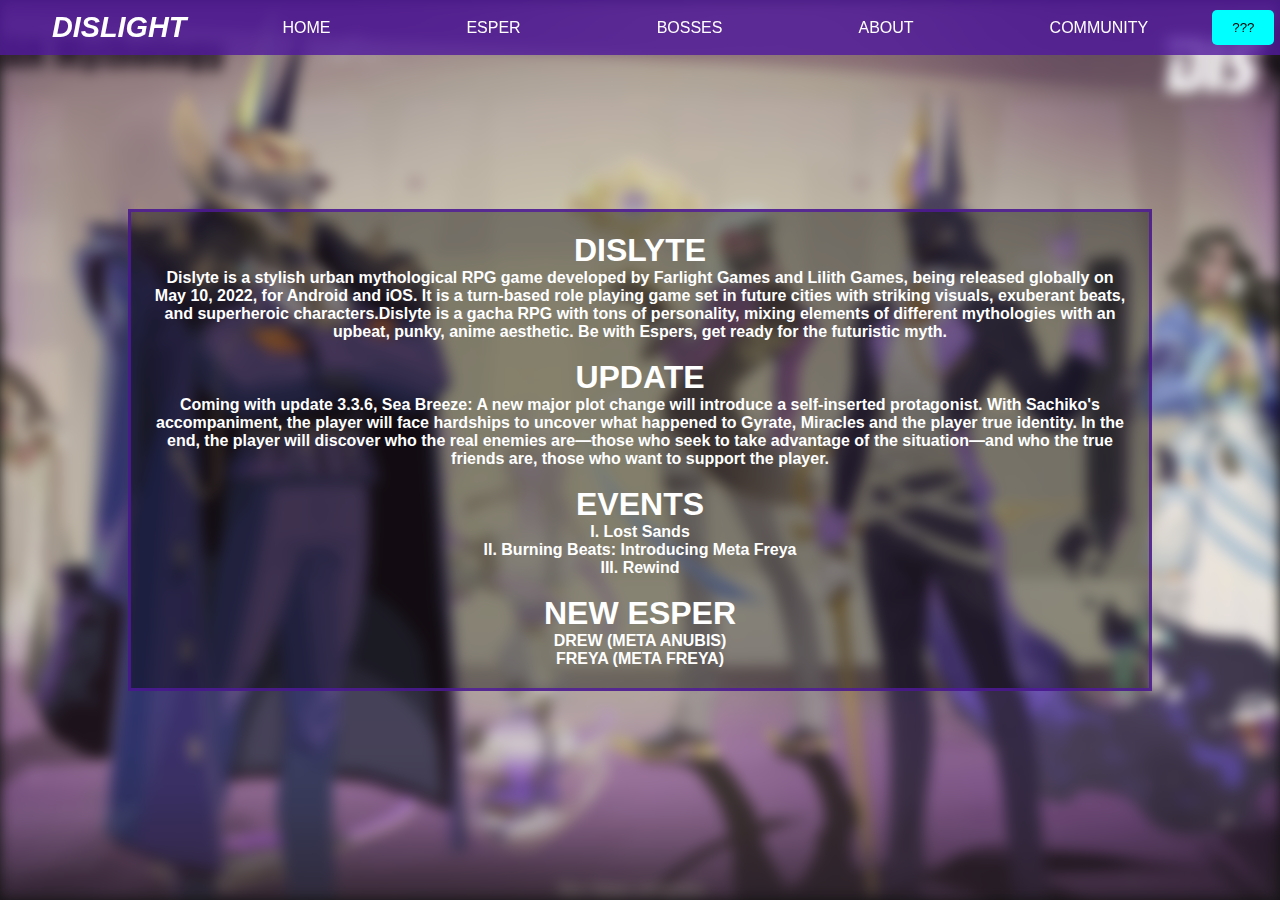
<file: as2a.html>
<!DOCTYPE html>
<html lang="en">
<head>
    <meta charset="UTF-8">
    <meta name="viewport" content="width=device-width, initial-scale=1.0">
    <link rel="stylesheet" href="as2acss.css">
    <title>ABOUT</title>
</head>
<body>
    <div class="navbar-inner" id="nav1">
        <nav class="navbar">
            <div class="logo">DISLIGHT</div>
            <ul class="nav-items">
                <li><a href="as2.html">HOME</a></li>
                <li><a href="as2e.html">ESPER</a></li>
                 
                <li><a href="as2bo.html">BOSSES</a></li>
                <li><a href="as2a.html">ABOUT</a></li>
                <li><a href="as2c.html">COMMUNITY</a></li>
            </ul>
            <button class="play-button">???</button>
        </nav>
    </div>
</body>

<div class="bg-image"></div>

<div class="bg-text">
  <h1>DISLYTE</h1>
  <p>Dislyte is a stylish urban mythological RPG game developed by Farlight Games and Lilith Games, being released globally on May 10, 2022, for Android and iOS. 
    It is a turn-based role playing game set in future cities with striking visuals, exuberant beats, and superheroic characters.Dislyte is a gacha RPG with tons of personality, mixing elements of different mythologies with an upbeat, punky, anime aesthetic. 
    Be with Espers, get ready for the futuristic myth.</p>

<br>
 <h1>UPDATE </h1>
 <p>Coming with update 3.3.6, Sea Breeze: A new major plot change will introduce a self-inserted protagonist. With Sachiko's accompaniment, the player will face hardships to uncover what happened to Gyrate, Miracles and the player true identity. In the end, the player will discover who the real enemies are—those who seek to take advantage of the situation—and who the true friends are, those who want to support the player.</p>


<br>
    <h1>EVENTS</h1>
    <p>I. Lost Sands</p> 
    <p>II. Burning Beats: Introducing Meta Freya</p>
    <p>III. Rewind</p>

<br>
    <h1>NEW ESPER</h1>
    <p> DREW (META ANUBIS)</p>
    <p>FREYA (META FREYA)</p>


</ul></div>

</html>
</file>
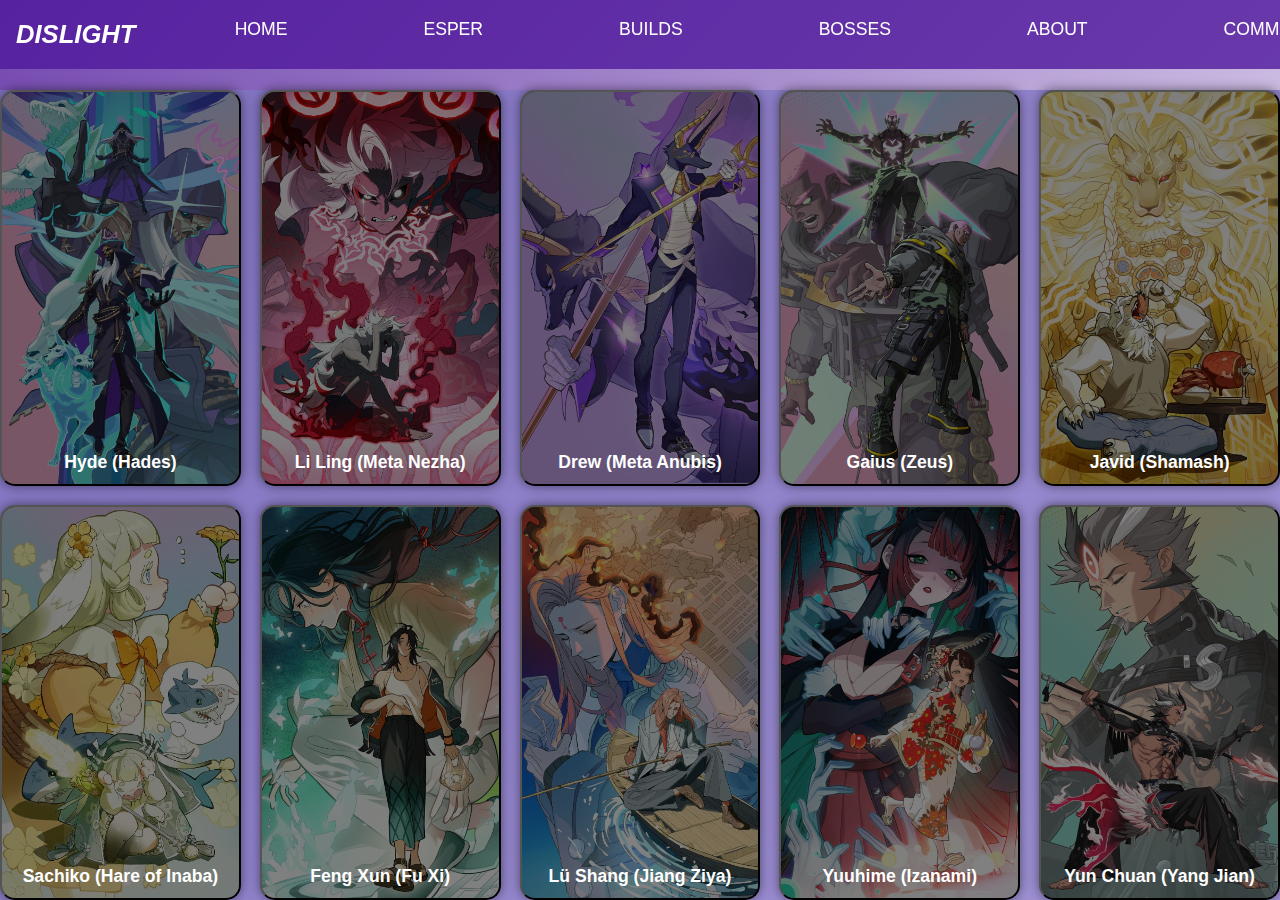
<file: as2b.html>
<html>
<head>
    <meta charset="UTF-8">
    <meta name="viewport" content="width=device-width, initial-scale=1.0">
    <link rel="stylesheet" href="as2ecss.css">
    <title>ESPER</title>
</head>
<body>
   <div class="bg-image"></div>
    <div class="navbar-inner" id="nav1">
        <nav class="navbar">
            <div class="logo">DISLIGHT</div>
            <ul class="nav-items">
                 <li><a href="as2.html">HOME</a></li>
                <li><a href="as2e.html">ESPER</a></li>
                 <li><a href="as2b.html">BUILDS</a></li>
                <li><a href="as2bo.html">BOSSES</a></li>
                <li><a href="as2a.html">ABOUT</a></li>
                <li><a href="as2c.html">COMMUNITY</a></li>
            </ul>
            <button class="play-button">???</button>
        </nav>
    </div>

<br><br><br><br><br>

<div id="grid-button-container" role="list" aria-label="Selection grid of items">
 
</div>


<div id="main-container" role="main" aria-label="Content display section">
    <section class="lore" aria-label="Lore content">
        <h1 id="lore-title">Background Lore</h1>
       
        <div id="lore-content"></div>
    </section>

    <div class="video-container" id="video-container" aria-label="Video player section">
        <video id="background-video" autoplay muted loop playsinline>
            <source src="" type="video/mp4">
            Your browser does not support the video tag.
        </video>
        <button class="back-button" id="back-button" aria-label="Go back to selection grid">GO BACK</button>
    </div>

    <section class="abilities" aria-label="Abilities content">
        <h1 id="abilities-title">Abilities</h1>
        <ul id="abilities-list"></ul>
    </section>
</div>

<script>
   
    const items = [
        {
            id: 1,
            label: "Hyde (Hades)",
            cover: "hydecover.webp",
            video: "hyde.mp4",
            lore: `<p>Hyde is a strong Fighter Esper with an unusual immunity to buffs and debuffs.
                   Hyde's passive, Reaper, reduces all damage taken and renders Hyde immune to the effects of any buffs and debuffs. 
                   Hyde's ATK increases when buffs or debuffs are applied. When a teammate dies, Hyde gains a huge ATK boost. 
                   His Cerberus can damage a target while stealing their buffs and restoring HP.</p>`,
            abilities: [
                { name: "Captain Ability", description: "Increases ally RESIST in Point War and Knockout by 50%", image: "hc1.webp" },
                { name: "Underworld Curse", description: "Attacks 1 enemy 2 times. Damage per hit: 65% ATK. Each hit steals 1 buff.", image: "h1.webp" },
                { name: "Reaper (Passive)", description: "Hades cannot receive buffs or debuffs. Damage taken -10%. Gains stacks on buffs/debuffs.", image: "h2.webp" },
                { name: "Cerberus", description: "Steals 1 buff from each enemy. Attacks all enemies. Damage: 110% ATK.", image: "h3.webp" }
            ]
        },
        {
            id: 2,
            label: "Li Ling (Meta Nezha)",
            cover: "nezhacover.webp",
            video: "liling.mp4",
            lore: `<p>Li Ling's Esperhood gains a significant power boost after undergoing the Miracle Trial to become Meta Nezha.</p>`,
            abilities: [
                { name: "Captain Ability", description: "Increases ally ATK by 40%", image: "lc1.webp" },
                { name: "Untamed Spear", description: "Attacks 1 enemy. Damage per hit: 30% ATK. Each hit absorbs 10% AP.", image: "l1.webp" },
                { name: "Warrior Shield", description: "If Li Ling has Expurgation at the start of his turn, unlocks the ability Harrowing.", image: "l2.webp" },
                { name: "Black Lotus Strike", description: "When Li Ling has 3 stacks of Endless Fire at the start of his turn, attacks all enemies 3 times.", image: "l3.webp" }
            ]
        },
        {
            id: 3,
            label: "Drew (Meta Anubis)",
            cover: "drewcover.webp",
            video: "metadrew.mp4",
            lore: `<p>Drew's Esperhood gains a significant power boost after undergoing the Miracle Trial to become Meta Anubis.</p>`,
            abilities: [
                { name: "Captain Ability", description: "Increases ally RESIST in Point War and Knockout by 50%", image: "dc1.webp" },
                { name: "Decree of Justice", description: "Attacks 1 enemy. Damage: 5% max HP. Permanently steals 40 of the target's ATK and DEF.", image: "d1.webp" },
                { name: "Eternal Passage (Passive)", description: "When Meta Drew dies, a revival countdown begins.", image: "d2.webp" },
                { name: "Wrath of Duat", description: "Passive: Every time an allied Esper takes 30,000 damage, they gain 1 stack of Burden of Duat.", image: "d3.webp" }
            ]
        },
        {
            id: 4,
            label: "Gaius (Zeus)",
            cover: "gaiuscover.webp",
            video: "gaius.mp4",
            lore: `<p>Gaius was one of the first Espers to gain power, and he, along with a few others, formed the Esper Union.</p>`,
            abilities: [
                { name: "Captain Ability", description: "Increases ally ATK in Point War and Knockout by 40%", image: "gc1.webp" },
                { name: "Thunderstrike", description: "Attacks 1 enemy. Damage: 120%. All their debuffs +1 turn. Inflicts Stun for 1 turn.", image: "g1.webp" },
                { name: "Thunder Judgement", description: "Summons lightning 5 times to attack random enemies. Damage per hit: 60% ATK.", image: "g2.webp" },
                { name: "Thunderstorm", description: "Gains 1 turn. Buffs +1 turn. Gains a Shield for 2 turns.", image: "g3.webp" }
            ]
        },
        {
            id: 5,
            label: "Javid (Shamash)",
            cover: "javedcover.webp",
            video: "javed.mp4",
            lore: `<p>Possessing the divine power of Shamash, Javid was once the Chief Marshal of Mylo.</p>`,
            abilities: [
                { name: "Captain Ability", description: "Increases ally ATK by 30%", image: "sc1.webp" },
                { name: "Divine Wrath", description: "Attacks 1 enemy. Damage: 100% ATK. Inflicts DEF Down for 2 turns.", image: "s1.webp" },
                { name: "Divine Might", description: "Attacks all enemies. Damage: 70% ATK. Inflicts Sear for 2 turns.", image: "s2.webp" },
                { name: "Eternal Light", description: "Gains Sacred Flame for 2 turns. Inflicts Judgment Seal on all enemies for 2 turns.", image: "s3.webp" }
            ]
        },
        {
            id: 6,
            label: "Sachiko (Hare of Inaba)",
            cover: "sachikocover.webp",
            video: "sachiko.mp4",
            lore: `<p>Sachiko is indifferent to her own misfortunes. Content in her ability to bestow luck upon others.</p>`,
            abilities: [
                { name: "Captain Ability", description: "Ally SPD +25%. For every 1 Twilight Order member deployed, SPD +10%.", image: "hc1.webp" },
                { name: "Pollen Strike", description: "Attacks 1 enemy. Damage: 140% ATK. 75% chance of inflicting Stun for 1 turn.", image: "ss1.webp" },
                { name: "Lucky Wishes", description: "Grants all allies SPD Up for 2 turns. All allies AP +15%.", image: "ss2.webp" },
                { name: "Bunny Talisman", description: "Grants all allies ATK Up and Shield for 2 turns.", image: "ss3.webp" }
            ]
        },
        {
            id: 7,
            label: "Feng Xun (Fu Xi)",
            cover: "fengxuncover.webp",
            video: "fengxun.mp4",
            lore: `<p>After obtaining the divine power of Fu Xi, the laziest youth finds himself obliged to shoulder the heaviest responsibility.</p>`,
            abilities: [
                { name: "Captain Ability", description: "Increases ally HP by 30%", image: "llc1.webp" },
                { name: "Draconic Roar", description: "Attacks 1 enemy 3 times. Damage per hit: 15% ATK + 1% Max HP.", image: "ll1.webp" },
                { name: "Chakra Strike", description: "Attacks all enemies 1 time. Damage: 30% ATK + 2% Max HP.", image: "ll2.webp" },
                { name: "One Harmony", description: "Activates the Marsh Wind zone for 3 turns.", image: "ll3.webp" }
            ]
        },
        {
            id: 8,
            label: "Lü Shang (Jiang Ziya)",
            cover: "lushangcover.webp",
            video: "lushang.mp4",
            lore: `<p>Lü Shang, who possesses the power of Jiang Ziya, can almost always be found fishing by the river after work.</p>`,
            abilities: [
                { name: "Captain Ability", description: "Increases ally RESIST in Point War and Knockout by 50%", image: "dc1.webp" },
                { name: "Decree of Justice", description: "Attacks 1 enemy. Damage: 5% max HP. Permanently steals 40 of the target's ATK and DEF.", image: "d1.webp" },
                { name: "Eternal Passage (Passive)", description: "When Meta Drew dies, a revival countdown begins.", image: "d2.webp" },
                { name: "Wrath of Duat", description: "Passive: Every time an allied Esper takes 30,000 damage, they gain 1 stack of Burden of Duat.", image: "d3.webp" }
            ]
        },
        {
            id: 9,
            label: "Yuuhime (Izanami)",
            cover: "yuuhimecover.webp",
            video: "yuuhime.mp4",
            lore: `<p>Gaius was one of the first Espers to gain power, and he, along with a few others, formed the Esper Union.</p>`,
            abilities: [
                { name: "Captain Ability", description: "Increases ally ATK in Point War and Knockout by 40%", image: "gc1.webp" },
                { name: "Thunderstrike", description: "Attacks 1 enemy. Damage: 120%. All their debuffs +1 turn.", image: "g1.webp" },
                { name: "Thunder Judgement", description: "Summons lightning 5 times to attack random enemies.", image: "g2.webp" },
                { name: "Thunderstorm", description: "Gains 1 turn. Buffs +1 turn. Gains a Shield for 2 turns.", image: "g3.webp" }
            ]
        },
        {
            id: 10,
            label: "Yun Chuan (Yang Jian)",
            cover: "yunchuancover.webp",
            video: "yunchuan.mp4",
            lore: `<p>Possessing the divine power of Shamash, Javid was once the Chief Marshal of Mylo.</p>`,
            abilities: [
                { name: "Captain Ability", description: "Increases ally ATK by 30%", image: "sc1.webp" },
                { name: "Divine Wrath", description: "Attacks 1 enemy. Damage: 100% ATK. Inflicts DEF Down for 2 turns.", image: "s1.webp" },
                { name: "Divine Might", description: "Attacks all enemies. Damage: 70% ATK. Inflicts Sear for 2 turns.", image: "s2.webp" },
                { name: "Eternal Light", description: "Gains Sacred Flame for 2 turns. Inflicts Judgment Seal on all enemies for 2 turns.", image: "s3.webp" }
            ]
        },
       
    ];

    const gridContainer = document.getElementById('grid-button-container');
    const mainContainer = document.getElementById('main-container');
    const loreTitle = document.getElementById('lore-title');
    const loreContent = document.getElementById('lore-content');
    const abilitiesTitle = document.getElementById('abilities-title');
    const abilitiesList = document.getElementById('abilities-list');
    const videoElement = document.getElementById('background-video');
    const videoSource = videoElement.querySelector('source');
    const backButton = document.getElementById('back-button');

 
    items.forEach(item => {
        const btn = document.createElement('button');
        btn.className = 'grid-button';
        btn.setAttribute('role', 'listitem');
        btn.setAttribute('aria-label', item.label);

     
        const coverDiv = document.createElement('div');
        coverDiv.className = 'cover';
        coverDiv.style.backgroundImage = `url('${item.cover}')`;
        btn.appendChild(coverDiv);


        const labelDiv = document.createElement('div');
        labelDiv.className = 'label';
        labelDiv.textContent = item.label;
        btn.appendChild(labelDiv);

  
        btn.addEventListener('click', () => {
            showContent(item);
        });


        btn.addEventListener('keydown', e => {
            if(e.key === 'Enter' || e.key === ' ') {
                e.preventDefault();
                btn.click();
            }
        });

        gridContainer.appendChild(btn);
    });

   
    function showContent(item) {
        loreTitle.textContent = `${item.label} - Background Lore`;
        loreContent.innerHTML = item.lore;

        abilitiesTitle.textContent = `${item.label} - Abilities`;
        
        abilitiesList.innerHTML = '';
       
        item.abilities.forEach(ability => {
            const li = document.createElement('li');
            const img = document.createElement('img');
            img.src = ability.image; 
            img.alt = ability.name; 
            li.appendChild(img);
            li.appendChild(document.createTextNode(`${ability.name}: ${ability.description}`));
            abilitiesList.appendChild(li);
        });

  
        if (item.video && item.video.length > 0) {
            videoSource.src = item.video;
            videoElement.load();
        } else {
            videoSource.src = "";
            videoElement.load();
        }

        gridContainer.style.display = 'none';
        mainContainer.style.display = 'flex';
        backButton.style.display = 'inline-block';
        videoElement.play();
    }


    backButton.addEventListener('click', () => {
        mainContainer.style.display = 'none';
        gridContainer.style.display = 'grid';
        backButton.style.display = 'none';
        videoSource.src = "";
        videoElement.load();
    });

</script>
</body>
</html>
</file>
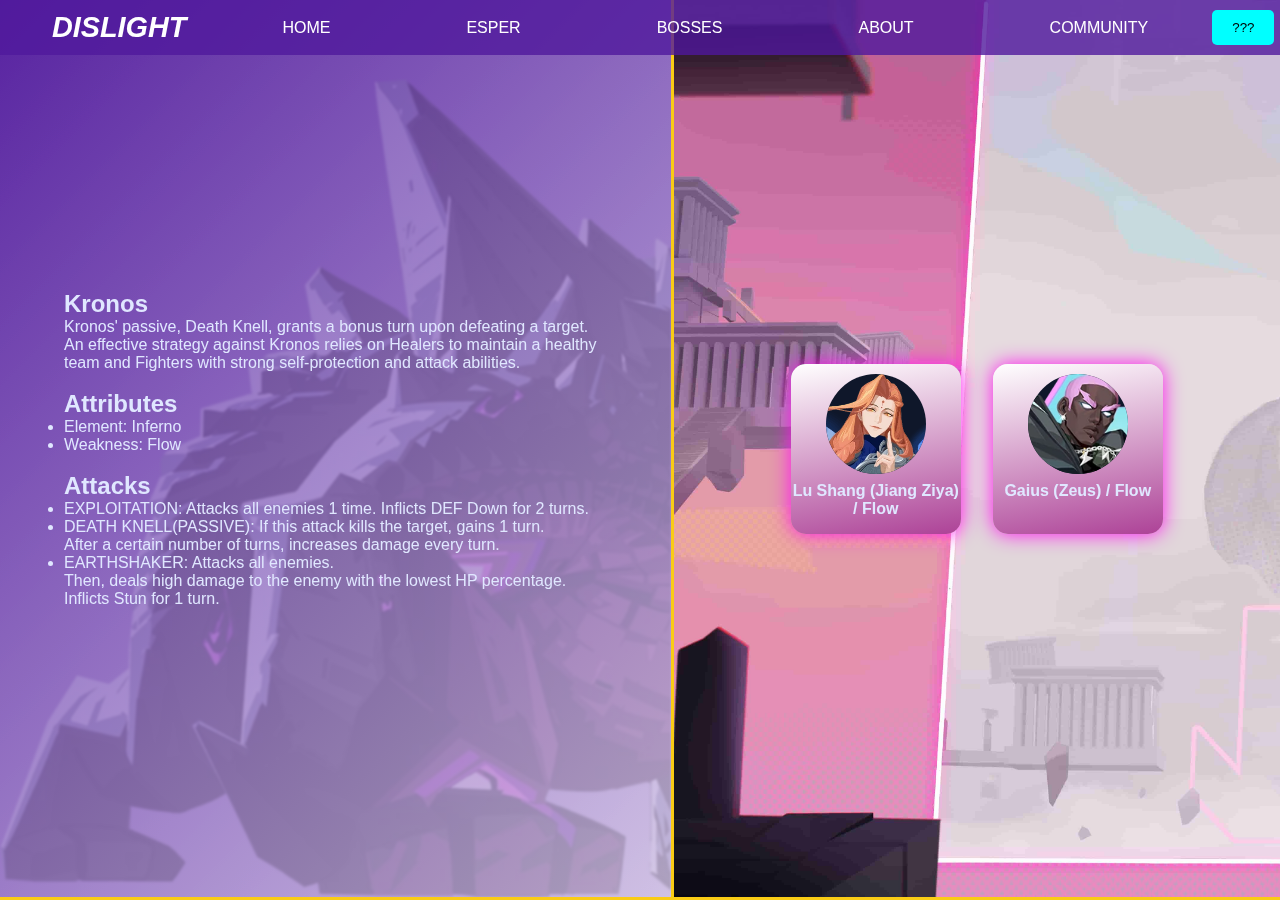
<file: as2bo.html>
<!DOCTYPE html>
<html lang="en">
<head>
    <meta charset="UTF-8">
    <meta name="viewport" content="width=device-width, initial-scale=1.0">
    <link rel="stylesheet" href="as2bocss.css">
    <title>BOSSES</title>
</head>
<body>
   <div class="bg-image"></div>
    <div class="navbar-inner" id="nav1">
        <nav class="navbar">
            <div class="logo">DISLIGHT</div>
            <ul class="nav-items">
                <li><a href="as2.html">HOME</a></li>
                <li><a href="as2e.html">ESPER</a></li>
                <li><a href="as2bo.html">BOSSES</a></li>
                <li><a href="as2a.html">ABOUT</a></li>
                <li><a href="as2c.html">COMMUNITY</a></li>
            </ul>
            <button class="play-button">???</button>
        </nav>
    </div>

</head>
<body>
  <div class="container" tabindex="0">
    <section class="boss-section" id="boss-1">
      <div class="boss-info1">
        <div class="bg-image">
        <h2>Kronos</h2>
        <p class="description">
          Kronos' passive, Death Knell, grants a bonus turn upon defeating a target.<br>
          An effective strategy against Kronos relies on Healers to maintain a healthy team and Fighters with strong self-protection and attack abilities.
        </p><br>
        <h2>Attributes</h2>
        <ul class="attributes">
          <li>Element: Inferno</li>
          <li>Weakness: Flow</li>
          </ul><br>
          <h2>Attacks</h2>
          <ul class="attributes">
          <li>EXPLOITATION: Attacks all enemies 1 time. Inflicts DEF Down for 2 turns.</li>
          <li>DEATH KNELL(PASSIVE): If this attack kills the target, gains 1 turn.<br>
          After a certain number of turns, increases damage every turn.</li>
          <li>EARTHSHAKER: Attacks all enemies. <br>
          Then, deals high damage to the enemy with the lowest HP percentage. Inflicts Stun for 1 turn.</li>
        </ul>
      </div>
      </div>
   <div class="heroes">
        <div class="hero-card hero-card1">
          <img class="hero-img" src="shangp.png"/>
          <div class="hero-name">Lu Shang (Jiang Ziya) / Flow</div>
        </div>

        <div class="hero-card hero-card2">
          <img class="hero-img" src="gaiusp.png"/>
          <div class="hero-name">Gaius (Zeus) / Flow</div>
        </div>
    </section>

    <section class="boss-section" id="boss-2">
      <div class="boss-info2">
        <div class="bg-image">
        <h2>Apep</h2>
        <p class="description">
          This Ritual Miracle guardian symbolizes destruction and feeds off anger. Each attack unleashes a deadly toxin from its mouth to send transgressors to the void.
        </p><br>
        <h2>Attributes</h2>
        <ul class="attributes">
          <li>Element: Wind</li>
          <li>Weakness: Inferno</li>
          </ul><br>
          <h2>Attacks</h2>
          <ul class="attributes">
          <li>MIASMA: Attacks all enemies.
Inflicts 2 Poison stacks on them for 2 turn(s). This effect won't miss and can't be resisted.</li>
          <li>TOXIC DETONATION: Attacks all enemies.
Detonates all Poison stacks. Deals damage based on the number of debuffs affecting the target.

Has a chance of dispelling several buffs from targets.</li>
          <li>CHAOS SURGING (PASSIVE): Upon taking damage, inflicts 1 Poison stack(s) on the attacker for 3 turn(s).
When taking a certain number of attacks, triggers Toxic Detonation on targets immediately.
Inflicting Poison and dispelling status effects won't miss and can't be resisted.

After a certain number of turns, increases damage every turn.</li>
        </ul>
      </div>
      </div>
       <div class="heroes">
        <div class="hero-card hero-card1">
          <img class="hero-img" src="lilingp.png"/>
          <div class="hero-name">Li Ling (Meta Nezha) / Inferno</div>
        </div>

        <div class="hero-card hero-card2">
          <img class="hero-img" src="drewp.png"/>
          <div class="hero-name">Drew (Meta Anubis) / Inferno</div>
        </div>
      </div>
    </section>

    <section class="boss-section" id="boss-3">
      <div class="boss-info3">
        <div class="bg-image">
        <h2>Fafnir</h2>
        <p class="description">
          The defender of the Starlight Miracle feeds upon the vein desires of its transgressors, sucking more and more of an invader's desires away until nothing is left but the same inner abyss of the soul.
        </p><br>
        <h2>Attributes</h2>
        <ul class="attributes">
          <li>Element: Flow</li>
          <li>Weakness: Wind</li>
          </ul><br>
          <h2>Attacks</h2>
          <ul class="attributes">
          <li>DRAGONBREATH: Attacks all enemies.
Inflicts SPD Down for 2 turns. If buffed, 50% chance of inflicting Stun.
The fewer enemies remain, the more damage this attack deals.</li>
          <li>DRAGON'S CURSE: Used when Fafnir has Andvari's Treasure.
Removes Andvari's Treasure from Fafnir.
Dispels all buffs from the target. More Andvari's Treasure stacks grant higher damage.
Deals massive damage.</li>
          <li>UNBOUND DELUGE (PASSIVE): AFafnir gains multiple HP stacks and immunity to AP Down effects. Each time Fafnir is attacked, the damage it takes will not exceed 35% of its Max HP.
For each HP stack lost, Fafnir gains Andvari's Treasure, inflicts Icefield Abyss on its last attacker, and triggers the effects of Dragonbreath. When casting Icefield Abyss, if Fafnir is buffed, the target's Max HP -25%.
After a certain number of turns, increases damage every turn.</li>
          <li>DRAGON'S REVERSAL (PASSIVE): At the start of combat, gains 1 stack(s) of Andvari's Shard.
Each stack of Andvari's Shard grants +2 stack(s) of Andvari's Treasure.
When Fafnir gains Andvari's Treasure, gains 1 stack(s) of Andvari's Shard.</li>
        </ul>
      </div>
      </div>
      <div class="heroes">
        <div class="hero-card hero-card1">
          <img class="hero-img" src="hydep.png"/>
          <div class="hero-name">Hyde (Hades) / Wind</div>
        </div>

        <div class="hero-card hero-card2">
          <img class="hero-img" src="fengp.png"/>
          <div class="hero-name">Feng Xun (Fu Xi) / Wind</div>
        </div>
      </div>
    </section>
  </div>
</body>
</html>
</file>
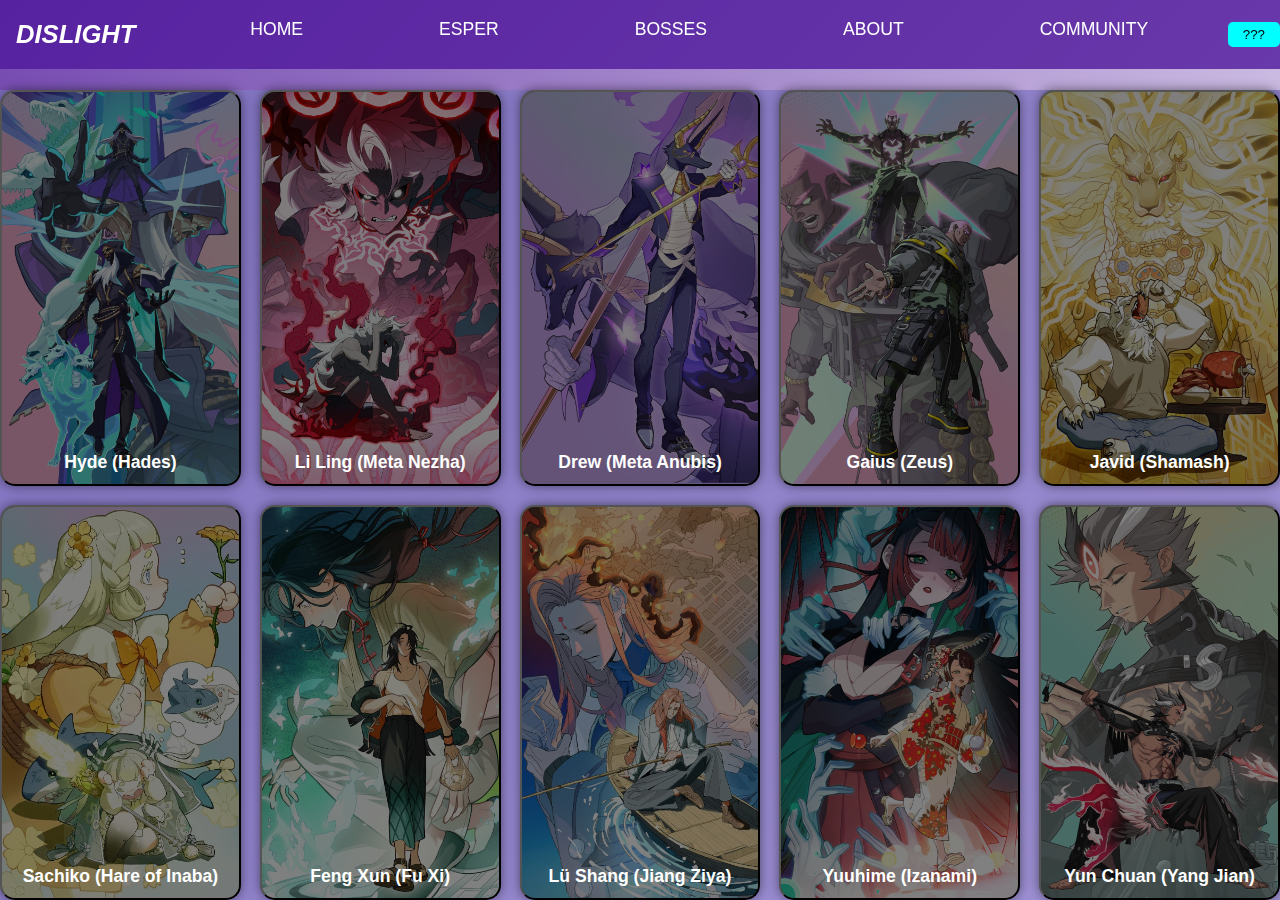
<file: as2e.html>
<html>
<head>
    <meta charset="UTF-8">
    <meta name="viewport" content="width=device-width, initial-scale=1.0">
    <link rel="stylesheet" href="as2ecss.css">
    <title>ESPER</title>
</head>
<body>
   <div class="bg-image"></div>
    <div class="navbar-inner" id="nav1">
        <nav class="navbar">
            <div class="logo">DISLIGHT</div>
            <ul class="nav-items">
                 <li><a href="as2.html">HOME</a></li>
                <li><a href="as2e.html">ESPER</a></li>
                
                <li><a href="as2bo.html">BOSSES</a></li>
                <li><a href="as2a.html">ABOUT</a></li>
                <li><a href="as2c.html">COMMUNITY</a></li>
            </ul>
            <button class="play-button">???</button>
        </nav>
    </div>

<br><br><br><br><br>

<div id="grid-button-container" role="list" aria-label="Selection grid of items">
 
</div>


<div id="main-container" role="main" aria-label="Content display section">
    <section class="lore" aria-label="Lore content">
        <h1 id="lore-title">Background Lore</h1>
       
        <div id="lore-content"></div>
    </section>

    <div class="video-container" id="video-container" aria-label="Video player section">
        <video id="background-video" autoplay muted loop playsinline>
            <source src="" type="video/mp4">
            Your browser does not support the video tag.
        </video>
        <button class="back-button" id="back-button" aria-label="Go back to selection grid">GO BACK</button>
    </div>

    <section class="abilities" aria-label="Abilities content">
        <h1 id="abilities-title">Abilities</h1>
        <ul id="abilities-list"></ul>
    </section>
</div>

<script>
   
    const items = [
        {
            id: 1,
            label: "Hyde (Hades)",
            cover: "hydecover.webp",
            video: "hyde.mp4",
            lore: `<p>Hyde is a strong Fighter Esper with an unusual immunity to buffs and debuffs.
                   Hyde's passive, Reaper, reduces all damage taken and renders Hyde immune to the effects of any buffs and debuffs. 
                   Hyde's ATK increases when buffs or debuffs are applied. When a teammate dies, Hyde gains a huge ATK boost. 
                   His Cerberus can damage a target while stealing their buffs and restoring HP.</p>`,
            abilities: [
                { name: "Captain Ability", description: "Increases ally RESIST in Point War and Knockout by 50%", image: "hc1.webp" },
                { name: "Underworld Curse", description: "Attacks 1 enemy 2 times. Damage per hit: 65% ATK. Each hit steals 1 buff.", image: "h1.webp" },
                { name: "Reaper (Passive)", description: "Hades cannot receive buffs or debuffs. Damage taken -10%. Gains stacks on buffs/debuffs.", image: "h2.webp" },
                { name: "Cerberus", description: "Steals 1 buff from each enemy. Attacks all enemies. Damage: 110% ATK.", image: "h3.webp" }
            ]
        },
        {
            id: 2,
            label: "Li Ling (Meta Nezha)",
            cover: "nezhacover.webp",
            video: "liling.mp4",
            lore: `<p>Li Ling's Esperhood gains a significant power boost after undergoing the Miracle Trial to become Meta Nezha.</p>`,
            abilities: [
                { name: "Captain Ability", description: "Increases ally ATK by 40%", image: "lc1.webp" },
                { name: "Untamed Spear", description: "Attacks 1 enemy. Damage per hit: 30% ATK. Each hit absorbs 10% AP.", image: "l1.webp" },
                { name: "Warrior Shield", description: "If Li Ling has Expurgation at the start of his turn, unlocks the ability Harrowing.", image: "l2.webp" },
                { name: "Black Lotus Strike", description: "When Li Ling has 3 stacks of Endless Fire at the start of his turn, attacks all enemies 3 times.", image: "l3.webp" }
            ]
        },
        {
            id: 3,
            label: "Drew (Meta Anubis)",
            cover: "drewcover.webp",
            video: "metadrew.mp4",
            lore: `<p>Drew's Esperhood gains a significant power boost after undergoing the Miracle Trial to become Meta Anubis.</p>`,
            abilities: [
                { name: "Captain Ability", description: "Increases ally RESIST in Point War and Knockout by 50%", image: "dc1.webp" },
                { name: "Decree of Justice", description: "Attacks 1 enemy. Damage: 5% max HP. Permanently steals 40 of the target's ATK and DEF.", image: "d1.webp" },
                { name: "Eternal Passage (Passive)", description: "When Meta Drew dies, a revival countdown begins.", image: "d2.webp" },
                { name: "Wrath of Duat", description: "Passive: Every time an allied Esper takes 30,000 damage, they gain 1 stack of Burden of Duat.", image: "d3.webp" }
            ]
        },
        {
            id: 4,
            label: "Gaius (Zeus)",
            cover: "gaiuscover.webp",
            video: "gaius.mp4",
            lore: `<p>Gaius was one of the first Espers to gain power, and he, along with a few others, formed the Esper Union.</p>`,
            abilities: [
                { name: "Captain Ability", description: "Increases ally ATK in Point War and Knockout by 40%", image: "gc1.webp" },
                { name: "Thunderstrike", description: "Attacks 1 enemy. Damage: 120%. All their debuffs +1 turn. Inflicts Stun for 1 turn.", image: "g1.webp" },
                { name: "Thunder Judgement", description: "Summons lightning 5 times to attack random enemies. Damage per hit: 60% ATK.", image: "g2.webp" },
                { name: "Thunderstorm", description: "Gains 1 turn. Buffs +1 turn. Gains a Shield for 2 turns.", image: "g3.webp" }
            ]
        },
        {
            id: 5,
            label: "Javid (Shamash)",
            cover: "javedcover.webp",
            video: "javed.mp4",
            lore: `<p>Possessing the divine power of Shamash, Javid was once the Chief Marshal of Mylo.</p>`,
            abilities: [
                { name: "Captain Ability", description: "Increases ally ATK by 30%", image: "sc1.webp" },
                { name: "Divine Wrath", description: "Attacks 1 enemy. Damage: 100% ATK. Inflicts DEF Down for 2 turns.", image: "s1.webp" },
                { name: "Divine Might", description: "Attacks all enemies. Damage: 70% ATK. Inflicts Sear for 2 turns.", image: "s2.webp" },
                { name: "Eternal Light", description: "Gains Sacred Flame for 2 turns. Inflicts Judgment Seal on all enemies for 2 turns.", image: "s3.webp" }
            ]
        },
        {
            id: 6,
            label: "Sachiko (Hare of Inaba)",
            cover: "sachikocover.webp",
            video: "sachiko.mp4",
            lore: `<p>Sachiko is indifferent to her own misfortunes. Content in her ability to bestow luck upon others.</p>`,
            abilities: [
                { name: "Captain Ability", description: "Ally SPD +25%. For every 1 Twilight Order member deployed, SPD +10%.", image: "hc1.webp" },
                { name: "Pollen Strike", description: "Attacks 1 enemy. Damage: 140% ATK. 75% chance of inflicting Stun for 1 turn.", image: "ss1.webp" },
                { name: "Lucky Wishes", description: "Grants all allies SPD Up for 2 turns. All allies AP +15%.", image: "ss2.webp" },
                { name: "Bunny Talisman", description: "Grants all allies ATK Up and Shield for 2 turns.", image: "ss3.webp" }
            ]
        },
        {
            id: 7,
            label: "Feng Xun (Fu Xi)",
            cover: "fengxuncover.webp",
            video: "fengxun.mp4",
            lore: `<p>After obtaining the divine power of Fu Xi, the laziest youth finds himself obliged to shoulder the heaviest responsibility.</p>`,
            abilities: [
                { name: "Captain Ability", description: "Increases ally HP by 30%", image: "llc1.webp" },
                { name: "Draconic Roar", description: "Attacks 1 enemy 3 times. Damage per hit: 15% ATK + 1% Max HP.", image: "ll1.webp" },
                { name: "Chakra Strike", description: "Attacks all enemies 1 time. Damage: 30% ATK + 2% Max HP.", image: "ll2.webp" },
                { name: "One Harmony", description: "Activates the Marsh Wind zone for 3 turns.", image: "ll3.webp" }
            ]
        },
        {
            id: 8,
            label: "Lü Shang (Jiang Ziya)",
            cover: "lushangcover.webp",
            video: "lushang.mp4",
            lore: `<p>Lü Shang, who possesses the power of Jiang Ziya, can almost always be found fishing by the river after work.</p>`,
            abilities: [
                { name: "Captain Ability", description: "Increases ally HP in Point War, Knockout and Beatbout by 40%", image: "lsc1.webp" },
                { name: "Reprimand", description: "Attacks 1 enemy. Damage 80%. ATK.Inflicts Silence for 1 turn.", image: "ls1.webp" },
                { name: "Strategic Insight (Passive)", description: "At the start of a round and when Lü Shang revives, casts this ability if there any surviving allies other than himself. Gains Enlightened. Grants his allies Accentuated. When he falls, removes all stacks of Accentuated from his allies. At the start of the Accentuated carrier's turn, the following effects will activate based on the Esper type: Fighter: Increases ATK and damage throughout combat, up to a limited amount. Defender: Increases DEF and reduces damage received throughout combat, up to a limited amount. Support: Increases SPD throughout combat, up to a limited amount. All ability cooldowns -1 turn. Controller: Increases SPD and damage throughout combat, up to a limited amount. Inflicting ability effects won't miss and can't be resisted.", image: "ls2.webp" },
                { name: "Might and Grace", description: "60% chance of inflicting Silence on all enemies for 1 turn(s).", image: "ls3.webp" }
            ]
        },
        {
            id: 9,
            label: "Yuuhime (Izanami)",
            cover: "yuuhimecover.webp",
            video: "yuuhime.mp4",
            lore: `<p>Normally, she is cold and indifferent. However, with the divine power of Izanami, she can become one with her weapon in battle and is a force to be reckoned with.</p>`,
            abilities: [
                { name: "Captain Ability", description: "Ally SPD +25%. For every 1 Twilight Order member (Yamato/Moroyama) deployed, SPD +10%.", image: "yc1.webp" },
                { name: "Nether Jewel", description: "Attacks 1 enemy. Damage: 80% ATK. Amplifies damage based on the stack count of Hell's Hand. The enemy's ATK -8% throughout combat, up to -40%",image: "y1.webp" },
                { name: "Death Gate", description: "Attacks all enemies. Damage: 30% ATK. Amplifies damage based on the stack count of Hell's Hand.Reduces the enemies Max HP by 100% Damage. Inflicts DEF Down for 1 turn.Passive: When any non-boss enemy gains AP Up, casts this ability, the targets AP -30%, and inflicts Hamstrung for 1 turn (won't miss and can't be resisted). Triggers once per turn.",image: "y2.webp" },
                { name: "Beyond The Grave", description: "ttacks all enemies 2 times. Damage for the 1st hit: 10% ATK; damage for the 2nd hit: 90% ATK.The 1st hit inflicts Diseased for 2 turns; the 2nd hit reduces enemy Max HP by 20%, clears enemies AP, and inflicts Hamstrung for 1 turn before dealing damage. Passive: At the end of Yuuhime's action, gain 1 stack of Hell's Hand.", image: "y3.webp" }
            ]
        },
        {
            id: 10,
            label: "Yun Chuan (Yang Jian)",
            cover: "yunchuancover.webp",
            video: "yunchuan.mp4",
            lore: `<p>A guard from House Li with the powers of Yang Jian. The Union's defender of justice</p>`,
            abilities: [
                { name: "Captain Ability", description: "Increases ally ATK in Ritual Miracle, Sonic Miracle, Desolate Lands, Sentinel Hunt, Falsetto Fantasy, and Celestial Anomaly by 40%", image: "ycc1.webp" },
                { name: "Roaring Thrust", description: "Attacks 1 enemy 3 times. Damage per hit: 40% ATK. 60% chance of inflicting Miss Rate Up for 2 turns..", image: "ycs1.webp" },
                { name: "Whistling Stance (Passive)", description: "Critical hits inflict Third-Eye Seal on the target for 1 turn. When attacking enemies with Third-Eye Seal, summons Screamer (Yun Chuan's dog) to launch an assist attack (triggers 1 time per turn). Screamer's Damage: 25% ATK. Ignores DEF.Inflicts Sear on them for 2 turns.", image: "ycs2.webp" },
                { name: "Guardian Lord", description: "Attacks all enemies 2 times. Damage per hit: 60% ATK. Inflicts SPD Down on all enemies for 2 turns. Grants Immunity to Yun Chuan for 2 turns. Grants SPD Up to all allies for 2 turns.", image: "ycs3.webp" }
            ]
        },
       
    ];

    const gridContainer = document.getElementById('grid-button-container');
    const mainContainer = document.getElementById('main-container');
    const loreTitle = document.getElementById('lore-title');
    const loreContent = document.getElementById('lore-content');
    const abilitiesTitle = document.getElementById('abilities-title');
    const abilitiesList = document.getElementById('abilities-list');
    const videoElement = document.getElementById('background-video');
    const videoSource = videoElement.querySelector('source');
    const backButton = document.getElementById('back-button');


    items.forEach(item => {
        const btn = document.createElement('button');
        btn.className = 'grid-button';
        btn.setAttribute('role', 'listitem');
        btn.setAttribute('aria-label', item.label);

  
        const coverDiv = document.createElement('div');
        coverDiv.className = 'cover';
        coverDiv.style.backgroundImage = `url('${item.cover}')`;
        btn.appendChild(coverDiv);

   
        const labelDiv = document.createElement('div');
        labelDiv.className = 'label';
        labelDiv.textContent = item.label;
        btn.appendChild(labelDiv);

   
        btn.addEventListener('click', () => {
            showContent(item);
        });

   
        btn.addEventListener('keydown', e => {
            if(e.key === 'Enter' || e.key === ' ') {
                e.preventDefault();
                btn.click();
            }
        });

        gridContainer.appendChild(btn);
    });


    function showContent(item) {
        loreTitle.textContent = `${item.label} - Background Lore`;
        loreContent.innerHTML = item.lore;

        abilitiesTitle.textContent = `${item.label} - Abilities`;
      
        abilitiesList.innerHTML = '';
     
        item.abilities.forEach(ability => {
            const li = document.createElement('li');
            const img = document.createElement('img');
            img.src = ability.image;
            img.alt = ability.name; 
            li.appendChild(img);
            li.appendChild(document.createTextNode(`${ability.name}: ${ability.description}`));
            abilitiesList.appendChild(li);
        });

        if (item.video && item.video.length > 0) {
            videoSource.src = item.video;
            videoElement.load();
        } else {
            videoSource.src = "";
            videoElement.load();
        }

        gridContainer.style.display = 'none';
        mainContainer.style.display = 'flex';
        backButton.style.display = 'inline-block';
        videoElement.play();
    }


    backButton.addEventListener('click', () => {
        mainContainer.style.display = 'none';
        gridContainer.style.display = 'grid';
        backButton.style.display = 'none';
        videoSource.src = "";
        videoElement.load();
    });

</script>
</body>
</html>
</file>
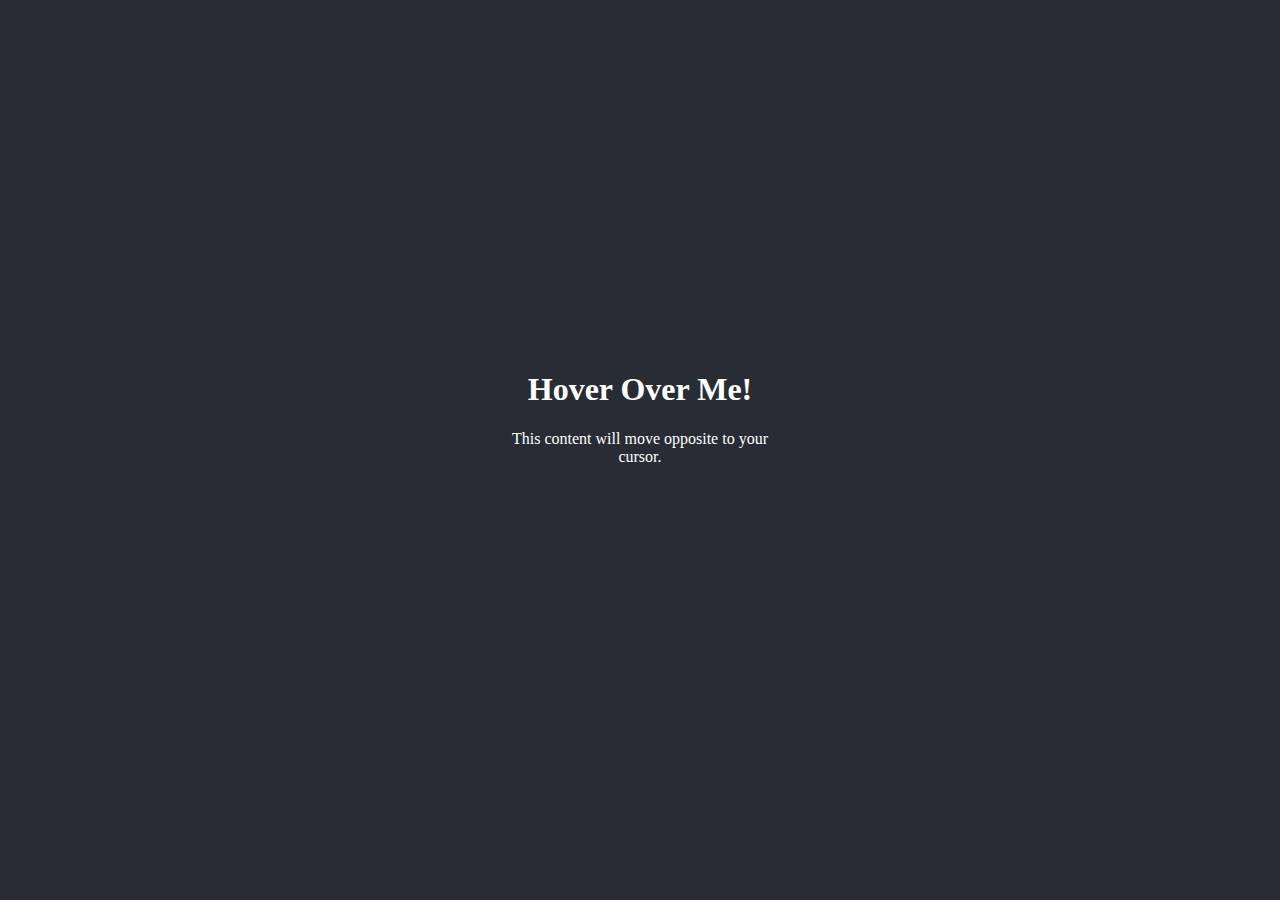
<file: ho.html>
<!DOCTYPE html>
<html lang="en">
<head>
    <meta charset="UTF-8">
    <meta name="viewport" content="width=device-width, initial-scale=1.0">
    
    <title>Opposite Cursor Movement</title>
</head>
<body>
    <div class="container">
        <h1>Hover Over Me!</h1>
        <p>This content will move opposite to your cursor.</p>
    </div>
    <script>const container = document.querySelector('.container');

container.addEventListener('mousemove', (e) => {
    const { clientX, clientY } = e; // Get mouse position
    const { offsetWidth, offsetHeight } = container; // Get container dimensions

    // Calculate the center of the container
    const centerX = offsetWidth / 2;
    const centerY = offsetHeight / 2;

    // Calculate the movement based on mouse position
    const moveX = (clientX - centerX) / 5; // Adjust the divisor for sensitivity
    const moveY = (clientY - centerY) / 5; // Adjust the divisor for sensitivity

    // Apply the transformation to move the container
    container.style.transform = `translate(${-moveX}px, ${-moveY}px)`;
});
</script>
    <style>body {
    margin: 0;
    height: 100vh;
    display: flex;
    justify-content: center;
    align-items: center;
    background-color: #282c34;
    color: white;
}

.container {
    position: relative; /* Position relative for absolute positioning of child elements */
    width: 300px;
    height: 200px;
    overflow: hidden; /* Hide overflow */
    text-align: center;
    transition: transform 0.5s; /* Smooth transition for movement */
}
</style>
</body>
</html>
</file>
<file: as2acss.css>
* {
  box-sizing: border-box;
  margin: 0;
  padding: 0;
  font-family: 'Trebuchet MS', 'Lucida Sans Unicode', 'Lucida Grande', 'Lucida Sans', Arial, sans-serif;
}
.character-abilities {
  display: none;
}

body {
  background: #121212;
  color: #eee;
  font-family: 'Segoe UI', Tahoma, Geneva, Verdana, sans-serif;
}
.navbar {
  display: flex;
  align-items: center;
  justify-content: space-between;
  padding: 10px 20px; 
  position: fixed; 
  top: 0; 
  width: 100%; 
  z-index: 1000; 
  background: rgba(80, 25, 156, 0.8);
}

.logo {
  color: #ffffff;
  font-size: 1.8rem;
  font-weight: bold;
  font-style: italic;
  padding: 0 2rem; 
}

.nav-items {
  list-style: none;
  display: flex;
  gap: 0.5rem; 
}

.nav-items a {
  text-decoration: none;
  color: rgb(255, 255, 255);
  font-weight: normal;
  transition: color 0.3s;
  padding: 4rem; 
}

.nav-items a:hover {
  color: #00ffff; 
}

.play-button {
  background-color: #00ffff; 
  color: black;
  border: none;
  padding: 10px 20px;
  border-radius: 5px;
  cursor: pointer;
  transition: background-color 0.3s;
}

.play-button:hover {
  background-color: #009a99; 
}

body, html {
  height: 100%;
}

* {
  box-sizing: border-box;
}

.bg-image {

  background-image: url("espers.jpg");


  filter: blur(7px);
  -webkit-filter: blur(7px);


  height: 100%;


  background-position: center;
  background-repeat: no-repeat;
  background-size: cover;
}


.bg-text {
  background-color: rgb(0,0,0); 
  background-color: rgba(0,0,0, 0.4); 
  color: white;
  font-weight: bold;
  border: 3px solid rgba(80, 25, 156, 0.8);
  position: absolute;
  top: 50%;
  left: 50%;
  transform: translate(-50%, -50%);
  z-index: 2;
  width: 80%;
  padding: 20px;
  text-align: center;
}
</file>
<file: as2ecss.css>
.navbar {
    display: flex;
    align-items: center;
    justify-content: space-between;
    margin-bottom: 10px;
    position: fixed;
    top: 0;
    width: 100%;
    z-index: 1000;
    background: rgba(80, 25, 156, 0.8);
}

.logo {
    color: #ffffff;
    font-size: 1.6rem; 
    font-weight: bold;
    font-style: italic;
    padding: 0 1rem; 
}

.nav-items {
    list-style: none;
    display: flex;
    gap: 0.5rem;
}

.nav-items a {
    text-decoration: none;
    color: rgb(255, 255, 255);
    font-weight: normal;
    transition: color 0.3s;
    padding: 0.2rem 4rem; 
}

.nav-items a:hover {
    color: #00ffff;
}

.play-button {
    background-color: #00ffff;
    color: black;
    border: none;
    padding: 5px 15px;
    border-radius: 5px;
    cursor: pointer;
    transition: background-color 0.3s;
}

.play-button:hover {
    background-color: #009a99;
}
.nav-items a {
    line-height: 1.2;
}

body {
     margin: 0;
    padding: 0;
    height: 100%;
    font-family: 'Trebuchet MS', 'Lucida Sans Unicode', 'Lucida Grande', 'Lucida Sans', Arial, sans-serif;
    background: linear-gradient(135deg, rgba(80, 25, 156, 0.8), rgba(255, 255, 255, 0.8));
    }

    * {
      box-sizing: border-box;
    }


   
    #grid-button-container {
        height: 90vh;
        width: 100vw;
        background: linear-gradient(135deg, #7f70bf, #a294d6);
        display: grid;
        grid-template-columns: repeat(5, 1fr);
        grid-auto-rows: 1fr;
        gap: 19px;
        user-select: none;
    }

  
    .grid-button {
        position: relative;
        border-radius: 15px;
        overflow: hidden;
        cursor: pointer;
        box-shadow: 0 0 12px rgba(0,0,0,0.5);
        display: flex;
        flex-direction: column;
        justify-content: flex-end;
        color: white;
        font-weight: 700;
        font-size: 1.1rem;
        text-align: center;
        
        background: #222;
        transition: transform 0.25s ease, box-shadow 0.25s ease;
    }
    .grid-button:focus {
        outline: 3px solid #7f70bf;
        outline-offset: 4px;
    }
    .grid-button:hover {
        transform: scale(1.05);
        box-shadow: 0 8px 20px rgba(127,112,191,0.8);
    }

    .grid-button .cover {
        position: absolute;
        inset: 0;
        background-size: cover;
        background-position: center;
        filter: brightness(0.5);
        transition: filter 0.3s ease;
        z-index: 0;
    }

    .grid-button:hover .cover {
        filter: brightness(0.7);
    }


    .grid-button .label {
        position: relative;
        z-index: 1;
        padding: 10px 5px;
        user-select: none;
    }


    #main-container {
        display: none;
        height: 100vh;
        width: 100vw;
        box-shadow: inset 0 0 100px 20px rgba(0,0,0,0.7);
        overflow: hidden;
    }


    .lore, .video-container, .abilities {
        padding: 30px 40px;
        overflow-y: auto;
        display: flex;
        flex-direction: column;
        align-items: flex-start;
        color: #ddd;
    }

    .lore, .abilities {
        flex: 1;
        box-shadow: inset 0 0 25px rgba(0,0,0,0.8);
        border-radius: 15px;
        max-width: 40%;
        font-size: 1rem;
    }

    .lore {
        background: linear-gradient(135deg, #332f5d, #1a1a2e);
        border-right: 3px solid #5a4e8a;
        box-shadow: inset -10px 0 30px -10px #5a4e8a;
        border-radius: 15px 0 0 15px;
    }

    .abilities {
        background: linear-gradient(135deg, #1e2a2d, #134e4a);
        border-left: 3px solid #3da58a;
        box-shadow: inset 10px 0 30px -10px #3da58a;
        border-radius: 0 15px 15px 0;
    }


    .lore::-webkit-scrollbar,
    .abilities::-webkit-scrollbar,
    .video-container::-webkit-scrollbar {
        width: 8px;
    }

    .lore::-webkit-scrollbar-track,
    .abilities::-webkit-scrollbar-track,
    .video-container::-webkit-scrollbar-track {
        background: transparent;
    }

    .lore::-webkit-scrollbar-thumb {
        background: #7f70bf;
        border-radius: 4px;
    }

    .abilities::-webkit-scrollbar-thumb {
        background: #3da58a;
        border-radius: 4px;
    }

    .video-container::-webkit-scrollbar-thumb {
        background: #7f70bf;
        
    }

    
    .video-container {
        width: 640px;
        height: 800px;
        max-width: 100%;
        height: 100%;
        background: #222;
        border-radius: 15px;
        box-shadow: 0 0 30px #7f70bf88;
        color: #eee;
        text-align: center;
        display: flex;
        flex-direction: column;
        justify-content: center;
        align-items: center;
        overflow: hidden;
        margin: 0;
    }

  
    #background-video {
       
        width: 480px;
        height: 640px;
        max-width: 100%;
        border-radius: 15px;
        display:block;
        object-fit: cover;
        background: #000;
        box-shadow: 0 0 15px #7f70bfaa;
    }

   
    .back-button {
        margin-top: 15px;
        padding: 10px 20px;
        background: #7f70bf;
        border: none;
        border-radius: 8px;
        color: #fff;
        font-weight: 600;
        cursor: pointer;
        transition: background-color 0.3s ease;
        align-self: center;
        user-select: none;
        display: inline-block;
    }
    .back-button:hover {
        background: #a294d6;
    }


    h1 {
        font-weight: 600;
        font-size: 2.4rem;
        margin-bottom: 20px;
        border-bottom: 3px solid #7f70bf;
        padding-bottom: 8px;
        width: 100%;
    }

    ul {
        padding-left: 1.2em;
    }

    li {
        margin-bottom: 10px;
        font-size: 1.1rem;
        user-select: none;
        display: flex;
        align-items: center;
    }

    li img {
        width: 60px; 
        height: 60px; 
        margin-right: 10px;
    }

    /* Responsive */
    @media (max-width: 900px) {
        #main-container {
            flex-direction: column;
            padding: 15px;
        }
        .lore, .video-container, .abilities {
            max-width: 100% !important;
            height: 35vh;
            border-radius: 15px;
            padding: 15px;
            margin-bottom: 15px;
            align-items: flex-start;
        }
        .lore {
            border-right: none;
            border-bottom: 3px solid #5a4e8a;
        }
        .abilities {
            border-left: none;
            border-top: 3px solid #3da58a;
        }
        .video-container {
            margin: 0;
        }
    }
</file>
<file: as2bocss.css>
* {
    box-sizing: border-box;
    margin: 0;
    padding: 0;
    font-family: 'Trebuchet MS', 'Lucida Sans Unicode', 'Lucida Grande', 'Lucida Sans', Arial, sans-serif;
}
         


.container{
    width: 100%;
    height:100vh;
    overflow-y: auto;
    scroll-snap-type: y mandatory;
}

.slides{
    width: 100%;
    height: 100vh;
    display: flex;
    align-items: center;
    justify-content: center;
    gap:50px;
    color:#fff;
    scroll-snap-align: start;
}
.navbar {
    display: flex;
    align-items: center;
    justify-content: space-between;
    padding: 10px 20px; 
    position: fixed; 
    top: 0; 
    width: 100%; 
    z-index: 1000; 
    background: rgba(80, 25, 156, 0.8); 
}

.logo {
    color: #ffffff;
    font-size: 1.8rem;
    font-weight: bold;
    font-style: italic;
    padding: 0 2rem; 
}

.nav-items {
    list-style: none;
    display: flex;
    gap: 0.5rem;
}

.nav-items a {
    text-decoration: none;
    color: rgb(255, 255, 255);
    font-weight: normal;
    transition: color 0.3s;
    padding: 4rem; /
}

.nav-items a:hover {
    color: #00ffff; 
}

.play-button {
    background-color: #00ffff; 
    color: black;
    border: none;
    padding: 10px 20px;
    border-radius: 5px;
    cursor: pointer;
    transition: background-color 0.3s;
}

.play-button:hover {
    background-color: #009a99; 
}
 :root {
    --accent-yellow: #facc15;
    --bg-dark: #111827;
    --text-light: #e0e7ff;
    --text-muted: #a8a8a8;
}

* {
    box-sizing: border-box;
    margin: 0;
    padding: 0;
    font-family: 'Trebuchet MS', 'Lucida Sans Unicode', 'Lucida Grande', 'Lucida Sans', Arial, sans-serif;
}

body, html {
    margin: 0;
    padding: 0;
    height: 100%;
    background: linear-gradient(135deg, rgba(80, 25, 156, 0.8), rgba(255, 255, 255, 0.8));
    font-family: 'Montserrat', sans-serif;
    color: var(--text-light);
    overflow-y: scroll;
    scroll-behavior: smooth;
}

.container {
    height: 100vh;
    scroll-snap-type: y mandatory;
    overflow-y: scroll;
}

section.boss-section {
    scroll-snap-align: start;
    height: 100vh;
    display: flex;
    
    border-bottom: 3px solid var(--accent-yellow);
}

.boss-info1, .boss-info2, .boss-info3 {
    flex: 1;
    
    padding: 3rem 4rem;
    display: flex;
    flex-direction: column;
    justify-content: center;
    border-right: 3px solid var(--accent-yellow);
    color: var(--text-light);
    position: relative; 
    overflow: hidden; 
}

.boss-info1::before, .boss-info2::before, .boss-info3::before {
    content: '';
    position: absolute;
    top: 0;
    left: 0;
    right: 0;
    bottom: 0;
    background-size: cover;
    z-index: -1; 
}

.boss-info1::before {
    background-image: url("kronosbg.webp"); 
    filter: blur(1px); 
}

.boss-info2::before {
    background-image: url("apepbg.webp"); 
    filter: blur(1px); 
}

.boss-info3::before {
    background-image: url("fafnirbg.png");
    filter: blur(1px); 
}

.boss-info h2 {
    font-family: 'Russo One', sans-serif;
    font-size: 3rem;
    margin: 0 0 1rem 0;
    color: #fff;
    text-shadow: 0 0 10px var(--cool-cyan);
}

.boss-info p.description {
    font-size: 1.rem;
    line-height: 1.6;
    margin-bottom: 2rem;
    color: #cbd5e1;
}

.boss-info ul.attributes {
    list-style: none;
    padding: 0;
    font-weight: 600;
    font-size: 1.1rem;
    color: var(--accent-yellow);
}

.boss-info ul.attributes li {
    margin-bottom: 0.5rem;
    padding-left: 1rem;
    position: relative;
}

.boss-info ul.attributes li::before {
    content: "•";
    color: var(--cool-cyan);
    position: absolute;
    left: 0;
}

.heroes {
    flex: 1;
    background-image: url(bg.jpg);
    background-size: cover;
    padding: 3rem 2rem;
    display: flex;
    flex-wrap: wrap;
    justify-content: center;
    align-items: center;
    gap: 2rem;
}

.hero-card {
    background: linear-gradient(350deg, #ad4297, #ffffff);
    border-radius: 15px;
    box-shadow: 0 0 20px #FF10F0;
    width: 170px;
    height: 170px;
    display: flex;
    flex-direction: column;
    align-items: center;
    color: var(--text-light);
    transition: transform 0.3s ease;
    cursor: pointer;
    user-select: none;
}


.hero-card:hover {
    transform: scale(1.1) translateY(-10px);
    box-shadow: 0 0 30px color(#FF10F0);
}

.hero-img {
    width: 100px;
    height: 100px;
    border-radius: 50%;
    object-fit: cover;
    border: 2px solid color(#FF10F0);
    margin-top: 10px;
    background: #0f172a;
}

.hero-name {
    margin-top: 8px;
    font-weight: 600;
    font-size: 1rem;
    text-align: center;
}

::-webkit-scrollbar {
    width: 12px;
}

::-webkit-scrollbar-track {
    background: var(--bg-dark);
}

::-webkit-scrollbar-thumb {
    background-color: var(--cool-cyan);
    border-radius: 10px;
    border: 3px solid var(--bg-dark);
}

.boss-card {
    width: 140px;
    height: 140px;
    display: flex;
}
</file>
